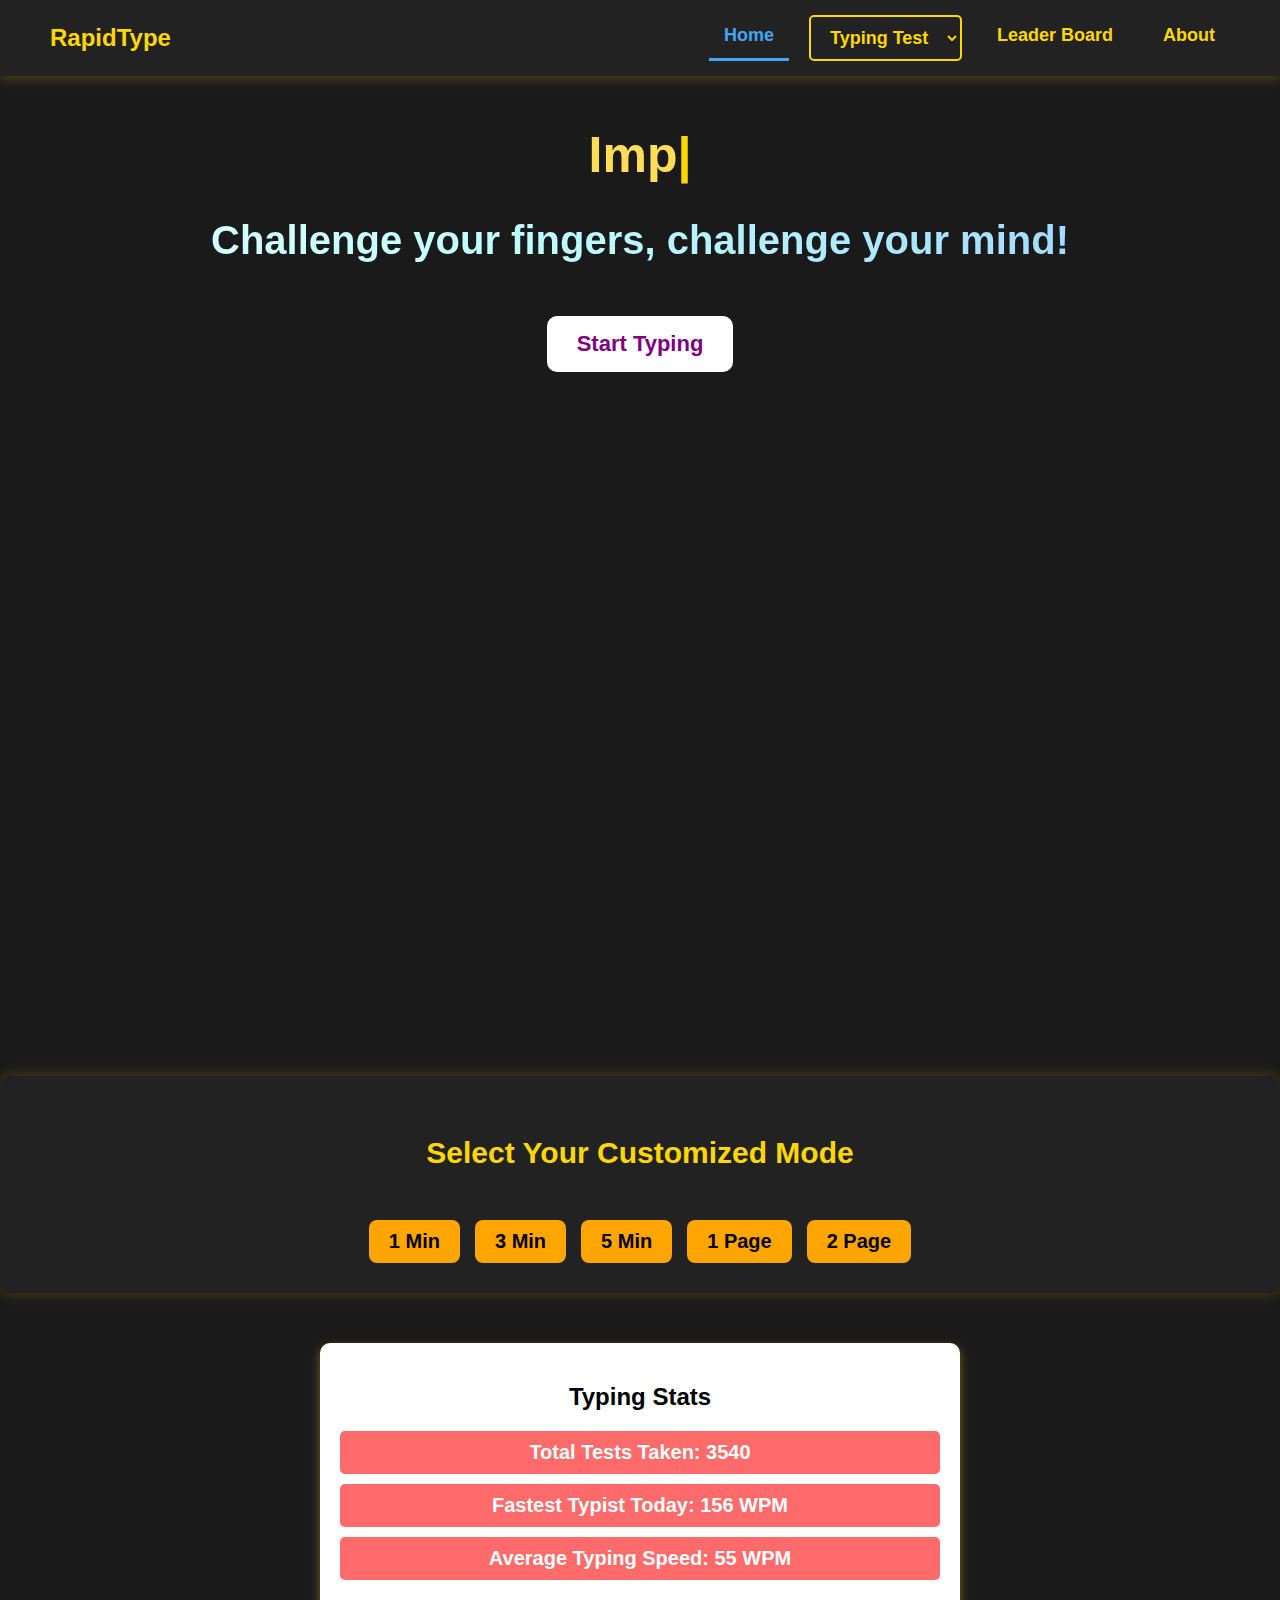
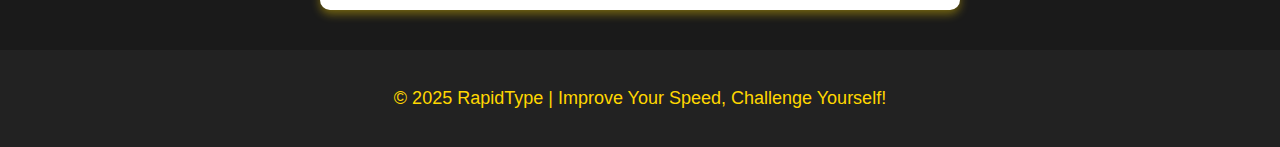
<file: index.html>
<!DOCTYPE html>
<html lang="en">
<head>
    <meta charset="UTF-8">
    <meta name="viewport" content="width=device-width, initial-scale=1.0">
    <title>RapidType - Improve Your Typing Speed</title>
    <link rel="stylesheet" href="style.css">
</head>
<body>

    <!-- Navigation Bar -->
    <div class="nav">
        <div class="logo">RapidType</div>
        <div class="links">
            <a href="" class="active">Home</a>
            <select id="modeSelect">
                <option disabled selected>Typing Test</option>
                <option value="1 Min">1 Min</option>
                <option value="3 Min">3 Min</option>
                <option value="5 Min">5 Min</option>
                <option value="1 Page">1 Page</option>
                <option value="2 Page">2 Page</option>
            </select>
            
            <a href="leaderboard.html">Leader Board</a>
            <a href="about.html">About</a>
        </div>
    </div>

    <!-- Hero Section -->
    <section class="hero">
        <h1><span id="typing-text"></span><span class="cursor">|</span></h1>
        <h2>Challenge your fingers, challenge your mind!</h2>
        <button class="start-btn">Start Typing</button>
    </section>

    <!-- Test Mode Selection -->
    <section class="mode-selection">
        <h3>Select Your Customized Mode</h3>
        <div class="options">
            <button class="mode-btn">1 Min</button>
            <button class="mode-btn">3 Min</button>
            <button class="mode-btn">5 Min</button>
            <button class="mode-btn">1 Page</button>
            <button class="mode-btn">2 Page</button>
        </div>
    </section>

    <!-- Typing Stats Section -->
    <div class="stats-container">
        <h2>Typing Stats</h2>
        <div class="stat-box">Total Tests Taken: <span id="total-tests">3540</span></div>
        <div class="stat-box">Fastest Typist Today: <span id="fastest-speed">156</span> WPM</div>
        <div class="stat-box">Average Typing Speed: <span id="average-speed">55</span> WPM</div>
    </div>

    <!-- Footer -->
    <footer>
        <p>© 2025 RapidType | Improve Your Speed, Challenge Yourself!</p>
    </footer>
    <script src="homejs.js"></script>
</body>
</html>
</file>
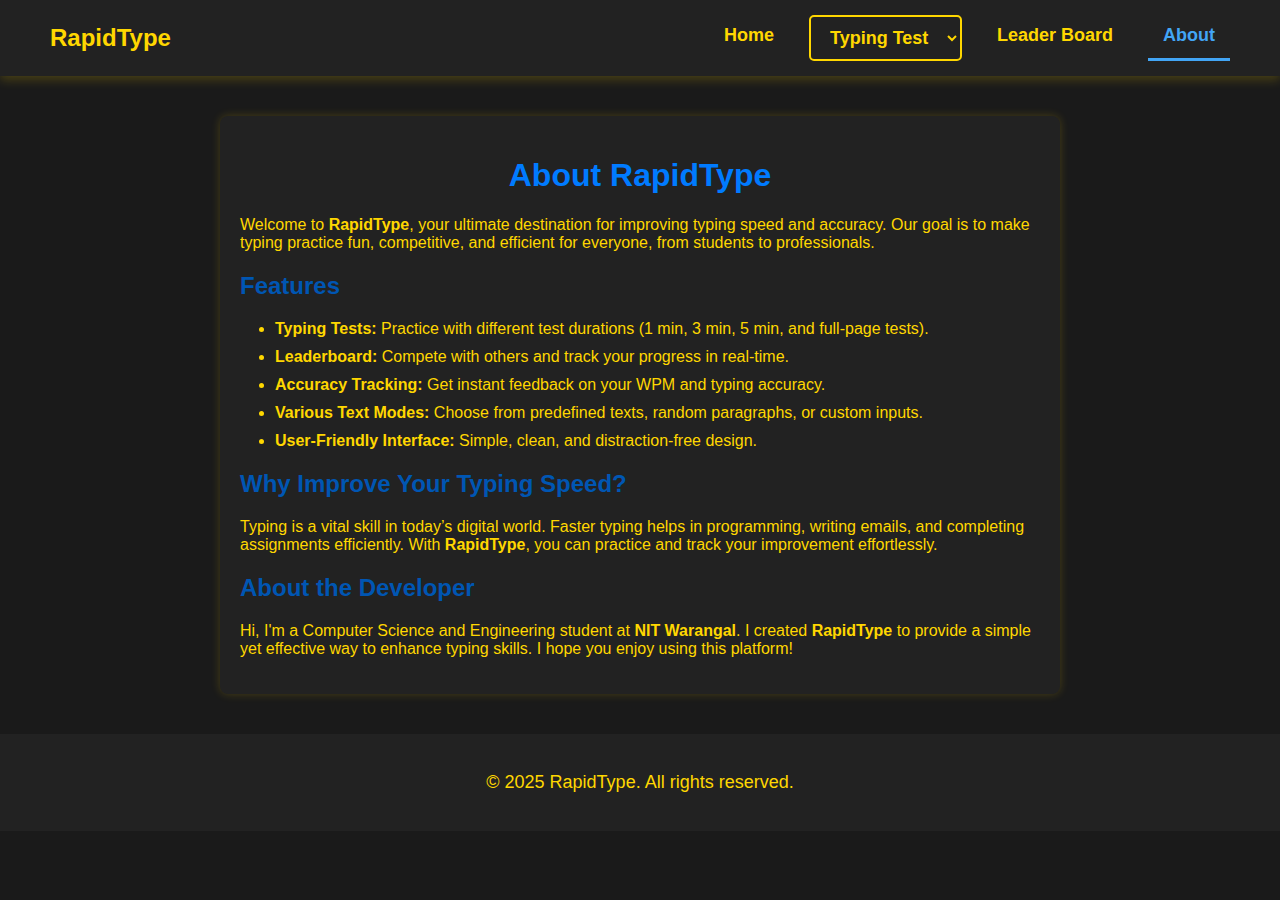
<file: about.html>
<!DOCTYPE html>
<html lang="en">
<head>
    <meta charset="UTF-8">
    <meta name="viewport" content="width=device-width, initial-scale=1.0">
    <title>About - RapidType</title>
    <link rel="stylesheet" href="style.css">
</head>
<body>
    <!-- Navigation Bar -->
    <div class="nav">
        <div class="logo">RapidType</div>
        <div class="links">
            <a href="index.html">Home</a>
            <select id="modeSelect">
                <option disabled selected>Typing Test</option>
                <option value="1 Min">1 Min</option>
                <option value="3 Min">3 Min</option>
                <option value="5 Min">5 Min</option>
                <option value="1 Page">1 Page</option>
                <option value="2 Page">2 Page</option>
            </select>
            <a href="leaderboard.html">Leader Board</a>
            <a href="about.html" class="active">About</a>
        </div>
    </div>

    <!-- About Section -->
    <div class="container about-section">
        <h1>About RapidType</h1>
        <p>Welcome to <strong>RapidType</strong>, your ultimate destination for improving typing speed and accuracy. Our goal is to make typing practice fun, competitive, and efficient for everyone, from students to professionals.</p>
        
        <h2>Features</h2>
        <ul>
            <li><strong>Typing Tests:</strong> Practice with different test durations (1 min, 3 min, 5 min, and full-page tests).</li>
            <li><strong>Leaderboard:</strong> Compete with others and track your progress in real-time.</li>
            <li><strong>Accuracy Tracking:</strong> Get instant feedback on your WPM and typing accuracy.</li>
            <li><strong>Various Text Modes:</strong> Choose from predefined texts, random paragraphs, or custom inputs.</li>
            <li><strong>User-Friendly Interface:</strong> Simple, clean, and distraction-free design.</li>
        </ul>

        <h2>Why Improve Your Typing Speed?</h2>
        <p>Typing is a vital skill in today’s digital world. Faster typing helps in programming, writing emails, and completing assignments efficiently. With <strong>RapidType</strong>, you can practice and track your improvement effortlessly.</p>

        <h2>About the Developer</h2>
        <p>Hi, I'm a Computer Science and Engineering student at <strong>NIT Warangal</strong>. I created <strong>RapidType</strong> to provide a simple yet effective way to enhance typing skills. I hope you enjoy using this platform!</p>
    </div>

    <!-- Footer -->
    <footer>
        <p>&copy; 2025 RapidType. All rights reserved.</p>
    </footer>
    <script src="leader.js"></script>
</body>
</html>
</file>
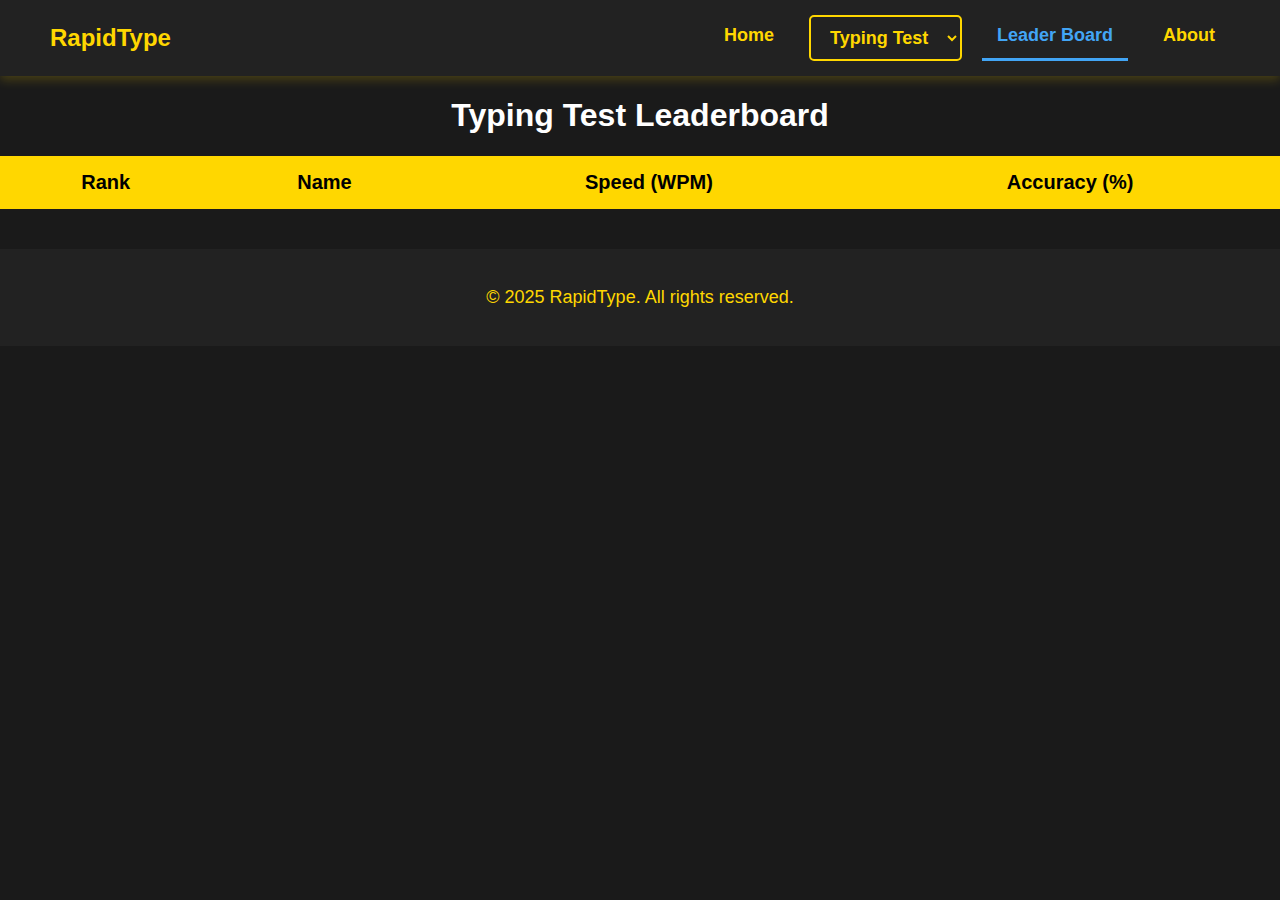
<file: leaderboard.html>
<!DOCTYPE html>
<html lang="en">
<head>
    <meta charset="UTF-8">
    <meta name="viewport" content="width=device-width, initial-scale=1.0">
    <title>Leaderboard - RapidType</title>
    <link rel="stylesheet" href="style.css">
</head>
<body>

    <!-- Navigation Bar -->
    <div class="nav">
        <div class="logo">RapidType</div>
        <div class="links">
            <a href="index.html">Home</a>
            <select id="modeSelect">
                <option disabled selected>Typing Test</option>
                <option value="1 Min">1 Min</option>
                <option value="3 Min">3 Min</option>
                <option value="5 Min">5 Min</option>
                <option value="1 Page">1 Page</option>
                <option value="2 Page">2 Page</option>
            </select>
            <a href="" class="active">Leader Board</a>
            <a href="about.html">About</a>
        </div>
    </div>

    <h1>Typing Test Leaderboard</h1>

    <table>
        <thead>
            <tr>
                <th>Rank</th>
                <th>Name</th>
                <th>Speed (WPM)</th>
                <th>Accuracy (%)</th>
            </tr>
        </thead>
        <tbody id="leaderboard">
            <!-- Leaderboard entries will be added here -->
        </tbody>
    </table>
    <!-- Footer -->
    <footer>
        <p>&copy; 2025 RapidType. All rights reserved.</p>
    </footer>
    <script src="leader.js"></script>
</body>
</html>
</file>
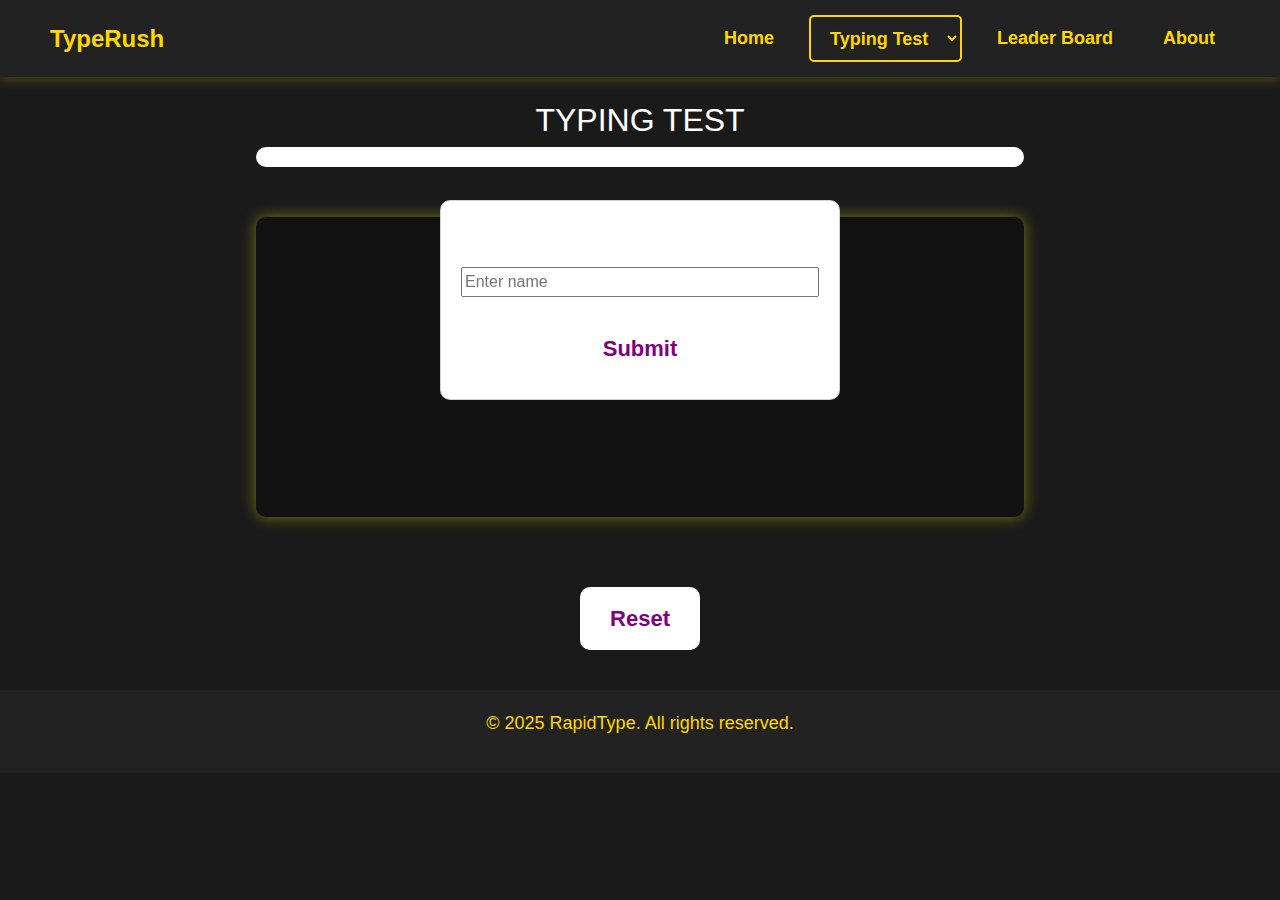
<file: typindtest2.html>
<!DOCTYPE html>
<html lang="en">
<head>
    <meta charset="UTF-8">
    <meta name="viewport" content="width=device-width, initial-scale=1.0">
    <title>Document</title>
    <link href="https://cdn.jsdelivr.net/npm/bootstrap@5.3.3/dist/css/bootstrap.min.css" rel="stylesheet" integrity="sha384-QWTKZyjpPEjISv5WaRU9OFeRpok6YctnYmDr5pNlyT2bRjXh0JMhjY6hW+ALEwIH" crossorigin="anonymous">
    <link rel="stylesheet" href="style.css">
</head>
<body>
    <div class="nav">
        <div class="logo">TypeRush</div>
       <div class="links">
            <a href="index.html">Home</a>
            <select id="modeSelect">
                <option disabled selected>Typing Test</option>
                <option value="1 Min">1 Min</option>
                <option value="3 Min">3 Min</option>
                <option value="5 Min">5 Min</option>
                <option value="1 Page">1 Page</option>
                <option value="2 Page">2 Page</option>
            </select>
            <a href="leaderboard.html">Leader Board</a>
            <a href="about.html">About</a>
        </div>
    </div>
    <div id="nameModal" class="modal">
        <div class="modal-content">
            <h2>Enter Your Name</h2>
            <input type="text" id="usernameInput" placeholder="Enter name">
            <button onclick="saveUserName()">Submit</button>
        </div>
    </div>
    <br>
    <h2>TYPING TEST</h2>
    <p id="result"></p>
    <div class="area">
        <p id="target"></p>
    </div>
    <button>Reset</button>
    <footer>
        <p>&copy; 2025 RapidType. All rights reserved.</p>
    </footer>
    <script src="script2.js"></script>
</body>
</html>
</file>
<file: style.css>
body {
    background-color: #1a1a1a;
    color: #ffffff;
    text-align: center;
    font-family: Arial, sans-serif;
    margin: 0;
    padding: 0;
    overflow: auto;
    scrollbar-width: none;
}

.nav {
    display: flex;
    justify-content: space-between;
    align-items: center;
    padding: 15px 50px;
    background-color: #222;
    box-shadow: 0px 4px 10px rgba(255, 215, 0, 0.2);
}

.logo {
    color: #FFD700;
    font-size: 24px;
    font-weight: bold;
}

.links {
    display: flex;
    gap: 20px;
}

.nav a {
    text-decoration: none;
    color: #FFD700;
    font-size: 18px;
    font-weight: bold;
    padding: 10px 15px;
    transition: all 0.3s ease;
}

.nav a:hover {
    color: #42A5F5;
    text-shadow: 0 0 10px rgba(87, 153, 204, 0.8);
}

.nav a.active {
    border-bottom: 3px solid #42A5F5;
    color: #42A5F5;
}

.hero {
    margin-top: 40px;
    background-image: url(https://i.pinimg.com/736x/8c/4e/36/8c4e36d4095173f167ed540c92414681.jpg);
    background-size:cover;
    background-repeat: no-repeat;
    background-position: center;
    height:100vh;
}

.hero h1 {
    font-size: 50px;
    color: #ffdd57;
    font-weight: bold;
    margin-top: 50px;
}

.cursor {
    font-size: 50px;
    color: #FFD700;
    animation: blink 0.8s infinite;
}

@keyframes blink {
    0% { opacity: 1; }
    50% { opacity: 0; }
    100% { opacity: 1; }
}

.hero h2 {
    font-size: 40px;
    background: linear-gradient(to right,#B2FFFF,   #00FFFF,#0CAFFF,#0039a6,#00BFFF,#B2FFFF);
    background: linear-gradient(to right, #E0FFFF, #C0FFFF, #A5DFFF, #80AFFF, #A0DFFF, #E0FFFF);
    background-size:200%;
    background-clip: content-box;
    -webkit-background-clip: text;
    -webkit-text-fill-color: transparent;
    animation: move 5s linear infinite;
    font-weight: 700;
}

@keyframes move {
    to {
        background-position: 200%;
    }
}
button{
    border: none;
    /* position:relative; */
    background-color:white;
    color:purple;
    padding: 15px 30px;
    font-size: 22px;
    /* top: 25%;
    left:0%; */
    font-weight: bold;
    border-radius: 10px;
    transition: all 0.3s ease;
    /* animation: moveleft 3s ease-in-out forwards; */
    margin-top: 20px;
}
/* @keyframes moveleft {
    from{
        transform : translateX(100%);
    }
    to {
        transform : translateX(0);
    }
} */
button:hover {
    background: purple;
    color: white;
    box-shadow: 0px 0px 10px rgba(255, 105, 97, 0.8);
}

.mode-selection {
    margin: 50px 0;
    background: #222;
    padding: 30px;
    border-radius: 10px;
    box-shadow: 0px 0px 15px rgba(255, 255, 0, 0.2);
}

.mode-selection h3 {
    font-size: 30px;
    color: #FFD700;
}

.options {
    display: flex;
    justify-content: center;
    gap: 15px;
    flex-wrap: wrap;
}

.mode-btn {
    background: #FFA500;
    color: black;
    font-size: 20px;
    font-weight: bold;
    padding: 10px 20px;
    border-radius: 8px;
    cursor: pointer;
    transition: all 0.3s ease;
    border: none;
}

.mode-btn:hover {
    background: #ff6b6b;
    color: white;
    box-shadow: 0px 0px 10px rgba(255, 165, 0, 0.8);
}

.stats-container {
    background: white;
    color: black;
    padding: 20px;
    margin: 20px auto;
    width: 80%;
    max-width: 600px;
    border-radius: 10px;
    box-shadow: 0px 4px 10px rgba(255, 215, 0, 0.4);
}

.stat-box {
    font-size: 20px;
    font-weight: bold;
    margin: 10px 0;
    padding: 10px;
    background: #ff6b6b;
    color: white;
    border-radius: 5px;
}

footer {
    background: #222;
    padding: 20px;
    font-size: 18px;
    color: #FFD700;
    margin-top: 40px;
}
.leaderboard {
    text-align: center;
    margin-top: 50px;
    padding: 20px;
}

.leaderboard h1 {
    font-size: 45px;
    color: #FFD700;
    text-shadow: 0px 0px 10px rgba(255, 215, 0, 0.8);
}

.leaderboard p {
    font-size: 22px;
    margin-bottom: 20px;
    color: #CCCCCC;
}


/* Leaderboard Table */
.leaderboard-table {
    width: 80%;
    margin: 0 auto;
    background: #222;
    padding: 20px;
    border-radius: 10px;
    box-shadow: 0px 0px 15px rgba(255, 255, 0, 0.2);
    overflow-x: auto;
}

table {
    width: 100%;
    border-collapse: collapse;
}

th, td {
    padding: 15px;
    text-align: center;
    font-size: 20px;
}

th {
    background: #FFD700;
    color: black;
}

td {
    background: #333;
    color: white;
    border-bottom: 1px solid #444;
}

tr:hover {
    background: #444;
}

.area{
    background: #111;
    padding: 30px;
    height:300px;
    overflow-y: hidden;
    border-radius: 10px;
    margin: 50px auto;
    width: 60%;
    box-shadow: 0px 0px 15px rgba(255, 255, 0, 0.4);
    font-size: 30px;
}
.incorrect{
    color:#FF5252;
    background-color: #ff525247;
}
#result{
    color:#FFEAAE;
    display: block !important;
}
.cur {
border-left: 2px solid #FFEAAE;
animation: blink 1s infinite;
}
@keyframes blink {
    0% { border-color:rgba(255, 234, 174, 1); }
    50% { border-color: rgba(255, 234, 174, 0); }
    100% { border-color: rgba(255, 234, 174, 1); }
}
.correct{
    color:#42A5F5;
}

.modal { 
    position: fixed; top: 200px; left: 0; width: 100%; height: 100%;
    display: flex; justify-content: center; 
}
.modal-content {
    background: white; padding: 20px; 
    width: 60%;border-radius: 10px; text-align: center;
    height:200px;
    width:400px;
}
.about-section {
    max-width: 800px;
    margin: 40px auto;
    padding: 20px;
    background-color: #222; 
    border-radius: 8px;
    box-shadow: 0 0 10px rgba(255, 215, 0, 0.2);
    color: #FFD700;
    text-align: left;
}


.about-section h1 {
    color: #007BFF;
    text-align: center;
}

.about-section h2 {
    color: #0056b3;
    margin-top: 20px;
}

.about-section ul {
    list-style-type: disc;
    margin-left: 20px;
    padding-left: 15px;
}

.about-section li {
    margin-bottom: 10px;
}

#result {
    width:60%;
    margin:auto;
    border-radius: 10px;
    padding:10px;
    font-size: 20px;
    font-weight: bold;
    color: #0039a6;
    background-color: #fff;
}
/* Dropdown Menu (Mode Selection) */
#modeSelect {
    background-color: #222;  /* Match navbar background */
    color: #FFD700;          /* Gold text to match links */
    border: 2px solid #FFD700; /* Gold border for styling */
    padding: 10px 15px;       /* Padding for better appearance */
    font-size: 18px;          /* Font size to match navbar links */
    font-weight: bold;
    border-radius: 5px;       /* Slightly rounded edges */
    cursor: pointer;          /* Pointer to indicate interactivity */
    outline: none;            /* Remove default focus outline */
    transition: all 0.3s ease-in-out;
}

/* Dropdown options */
#modeSelect option {
    background-color: #333;  /* Slightly lighter than navbar */
    color: #FFD700;          /* Gold text */
}

/* Hover effect */
#modeSelect:hover {
    background-color: #1a1a1a; /* Darker background on hover */
    border-color: #42A5F5;     /* Blue glow on hover */
}
</file>
